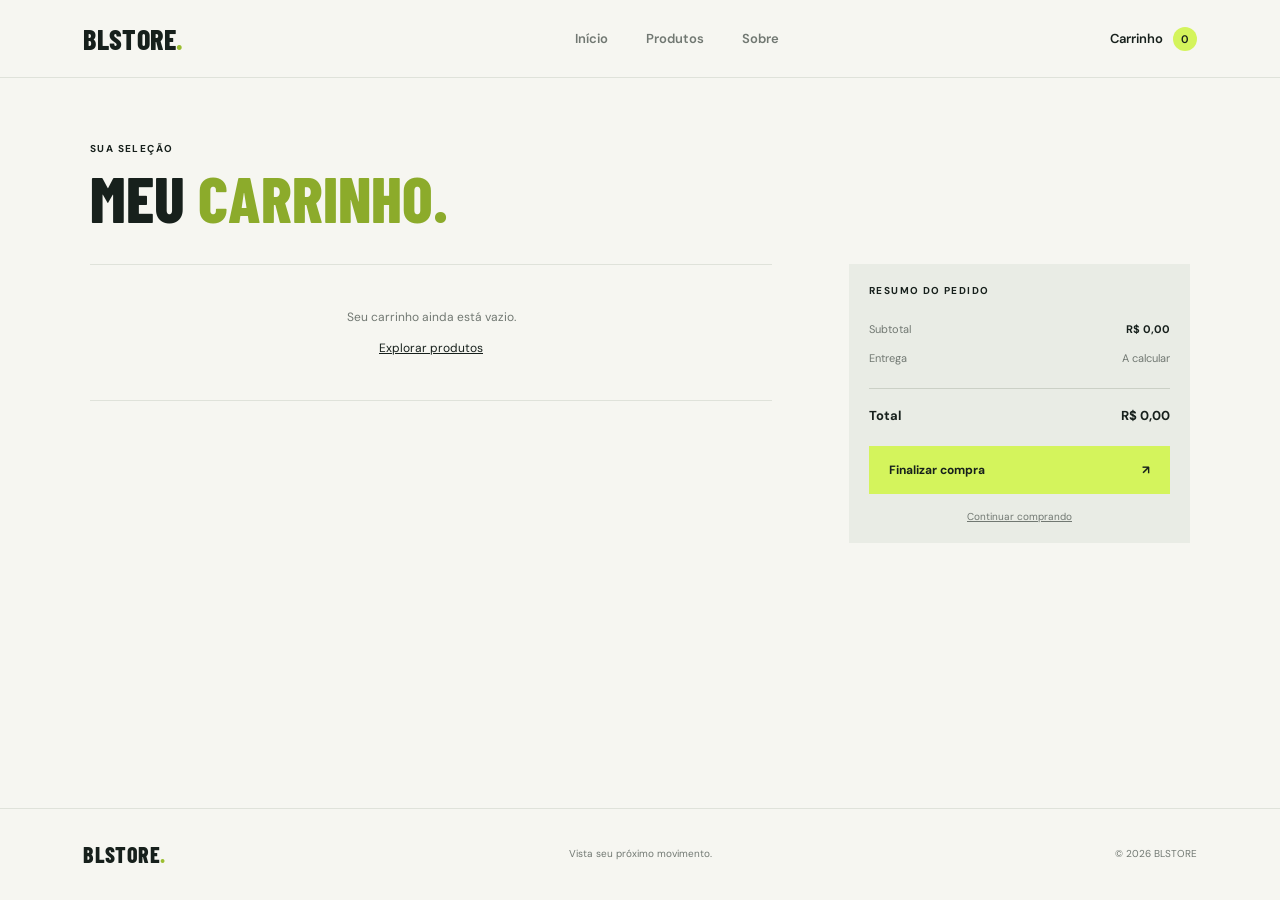
<file: carrinho.html>
<!DOCTYPE html>
<html lang="pt-BR">
<head>
  <meta charset="UTF-8">
  <meta name="viewport" content="width=device-width, initial-scale=1.0">
  <meta name="description" content="Confira os itens selecionados e o total da sua compra na BLSTORE.">
  <title>Carrinho | BLSTORE</title>
  <link rel="preconnect" href="https://fonts.googleapis.com">
  <link rel="preconnect" href="https://fonts.gstatic.com" crossorigin>
  <link href="https://fonts.googleapis.com/css2?family=Barlow+Condensed:wght@500;600;700;800&family=DM+Sans:wght@400;500;600;700&display=swap" rel="stylesheet">
  <link rel="stylesheet" href="styles.css">
  <script src="script.js" defer></script>
</head>
<body>
  <header class="site-header">
    <a class="brand" href="index.html" aria-label="BLSTORE, página inicial">BLSTORE<span>.</span></a>
    <nav class="main-nav" aria-label="Navegação principal">
      <a href="index.html">Início</a>
      <a href="produtos.html">Produtos</a>
      <a href="sobre.html">Sobre</a>
    </nav>
    <a class="cart-link active" href="carrinho.html">Carrinho <span class="cart-count" data-cart-count>0</span></a>
  </header>

  <main class="page-main section-wrap cart-page">
    <div class="page-heading"><p class="eyebrow">SUA SELEÇÃO</p><h1>Meu <em>carrinho.</em></h1></div>
    <div class="cart-layout">
      <section class="cart-items" id="cart-items" aria-label="Itens do carrinho"></section>
      <aside class="cart-summary">
        <p class="eyebrow">RESUMO DO PEDIDO</p>
        <div class="summary-line"><span>Subtotal</span><strong id="cart-subtotal">R$ 0,00</strong></div>
        <div class="summary-line"><span>Entrega</span><span>A calcular</span></div>
        <div class="summary-total"><span>Total</span><strong id="cart-total">R$ 0,00</strong></div>
        <button class="button button-lime checkout-button" id="checkout-button" type="button">Finalizar compra <span aria-hidden="true">↗</span></button>
        <a class="continue-shopping" href="produtos.html">Continuar comprando</a>
      </aside>
    </div>
  </main>

  <footer class="site-footer"><a class="brand" href="index.html">BLSTORE<span>.</span></a><p>Vista seu próximo movimento.</p><span>© 2026 BLSTORE</span></footer>
</body>
</html>
</file>
<file: styles.css>
:root {
  --ink: #17201c;
  --muted: #717872;
  --paper: #f6f6f1;
  --white: #fff;
  --lime: #d4f45c;
  --line: #dfe2da;
  --display: "Barlow Condensed", Impact, sans-serif;
  --body: "DM Sans", sans-serif;
}

* { box-sizing: border-box; }
body { margin: 0; background: var(--paper); color: var(--ink); font-family: var(--body); }
a { color: inherit; text-decoration: none; }
button, input { font: inherit; }
.site-header { height: 78px; padding: 0 6.5%; display: flex; align-items: center; justify-content: space-between; border-bottom: 1px solid var(--line); background: var(--paper); }
.brand { font: 800 28px var(--display); letter-spacing: .4px; }
.brand span { color: #9bbe30; }
.main-nav { display: flex; gap: 38px; margin-left: 60px; }
.main-nav a, .cart-link { font-size: 13px; font-weight: 600; }
.main-nav a { color: var(--muted); padding: 30px 0 28px; border-bottom: 2px solid transparent; }
.main-nav a:hover, .main-nav a.active { color: var(--ink); border-color: var(--lime); }
.cart-link { display: flex; align-items: center; gap: 10px; }
.cart-count { min-width: 24px; height: 24px; border-radius: 50%; display: grid; place-items: center; background: var(--lime); font-size: 11px; }
.hero { min-height: 575px; display: grid; grid-template-columns: .84fr 1.16fr; background: #e9ece5; }
.hero-copy { padding: 82px 8% 38px 15%; display: flex; flex-direction: column; align-items: flex-start; }
.eyebrow { margin: 0; font-size: 10px; line-height: 1.4; font-weight: 700; letter-spacing: 1.4px; }
.hero-copy .eyebrow { display: flex; gap: 9px; align-items: center; }
.hero-copy .eyebrow span { width: 7px; height: 7px; background: #b0d83d; border-radius: 50%; }
h1, h2, h3, p { margin-top: 0; }
.hero h1, .page-heading h1, .about-intro h1 { margin: 28px 0 18px; font: 800 84px/.82 var(--display); text-transform: uppercase; letter-spacing: .1px; }
h1 em, h2 em { color: #8cab2b; font-style: normal; }
.hero-description { max-width: 300px; margin-bottom: 28px; color: #505953; font-size: 14px; line-height: 1.7; }
.button { min-height: 48px; padding: 0 20px; display: inline-flex; align-items: center; justify-content: space-between; gap: 22px; border: 0; font-size: 12px; font-weight: 700; cursor: pointer; transition: transform .2s, background .2s; }
.button:hover { transform: translateY(-2px); }
.button-dark { color: var(--white); background: var(--ink); }
.button-dark:hover { background: #34423a; }
.button-lime { color: var(--ink); background: var(--lime); }
.button-lime:hover { background: #c6e64f; }
.hero-note { display: flex; gap: 15px; align-items: center; margin-top: auto; padding-top: 30px; font-size: 10px; color: var(--muted); }
.hero-note strong { color: var(--ink); }
.hero-image-wrap { position: relative; min-height: 575px; overflow: hidden; background: #38473d; }
.hero-image-wrap > img { width: 100%; height: 100%; position: absolute; inset: 0; object-fit: cover; object-position: center 52%; }
.hero-image-wrap::after { content: ""; position: absolute; inset: 40% 0 0; background: linear-gradient(transparent, rgb(0 0 0 / 50%)); }
.hero-stamp { position: absolute; z-index: 1; top: 42px; right: 8%; width: 76px; height: 76px; display: grid; place-content: center; border: 1px solid rgb(255 255 255 / 70%); border-radius: 50%; color: var(--white); font: 600 13px/1 var(--display); text-align: center; transform: rotate(9deg); }
.feature-tag { position: absolute; z-index: 1; bottom: 36px; left: 8%; display: flex; flex-direction: column; gap: 7px; color: var(--white); }
.feature-tag > span { font-size: 9px; letter-spacing: 1.3px; }
.feature-tag strong { font: 600 30px var(--display); }
.feature-tag a { font-size: 11px; }
.section-wrap { width: min(1100px, 87%); margin: 0 auto; }
.home-feature { padding-top: 80px; padding-bottom: 90px; }
.section-heading { display: flex; align-items: end; justify-content: space-between; margin-bottom: 26px; }
.section-heading h2 { margin: 10px 0 0; font: 700 44px/.95 var(--display); text-transform: uppercase; }
.text-link { padding-bottom: 5px; border-bottom: 1px solid var(--ink); font-size: 11px; font-weight: 600; }
.weekly-product { min-height: 305px; display: grid; grid-template-columns: 1fr 1fr; background: #e9ece5; }
.weekly-product > img { width: 100%; height: 305px; object-fit: cover; object-position: center 42%; }
.weekly-copy { padding: 45px 9%; display: flex; flex-direction: column; align-items: flex-start; }
.weekly-copy h3 { margin: 13px 0 8px; font: 700 38px/.95 var(--display); text-transform: uppercase; }
.weekly-copy > p:not(.eyebrow) { max-width: 320px; margin-bottom: 24px; color: var(--muted); font-size: 12px; line-height: 1.6; }
.weekly-bottom { width: 100%; margin-top: auto; display: flex; align-items: center; justify-content: space-between; gap: 12px; }
.weekly-bottom > strong { font-size: 16px; }
.site-footer { min-height: 90px; padding: 22px 6.5%; display: flex; align-items: center; justify-content: space-between; border-top: 1px solid var(--line); }
.site-footer .brand { font-size: 22px; }
.site-footer p, .site-footer > span { margin: 0; color: var(--muted); font-size: 10px; }
.page-main { min-height: calc(100vh - 170px); padding-top: 64px; padding-bottom: 90px; }
.page-heading h1 { margin: 13px 0 12px; font-size: 64px; line-height: .9; }
.page-heading > p:last-child { color: var(--muted); font-size: 13px; }
.catalog-tools { margin: 37px 0 22px; padding-bottom: 15px; display: flex; align-items: center; justify-content: space-between; border-bottom: 1px solid var(--line); }
.search-box { width: min(360px, 75%); display: flex; align-items: center; gap: 11px; }
.search-box > span { font-size: 24px; line-height: 1; }
.search-box input { width: 100%; border: 0; outline: 0; background: transparent; color: var(--ink); font-size: 12px; }
.search-box input::placeholder { color: #899089; }
.result-count { color: var(--muted); font-size: 11px; }
.product-grid { display: grid; grid-template-columns: repeat(3, minmax(0, 1fr)); gap: 28px 18px; }
.product-card { min-width: 0; }
.product-photo { position: relative; aspect-ratio: 4/4.6; overflow: hidden; background: #e8eae4; }
.product-photo img { width: 100%; height: 100%; display: block; object-fit: cover; transition: transform .35s; }
.product-card:hover .product-photo img { transform: scale(1.035); }
.product-category { position: absolute; top: 12px; left: 12px; padding: 7px 9px; background: var(--paper); font-size: 9px; font-weight: 700; text-transform: uppercase; }
.product-info { padding-top: 13px; display: flex; align-items: flex-start; justify-content: space-between; gap: 12px; }
.product-info h2 { margin: 0 0 5px; font: 600 23px/.95 var(--display); text-transform: uppercase; }
.product-info p { margin: 0; color: var(--muted); font-size: 10px; }
.product-info > strong { flex-shrink: 0; font-size: 12px; }
.product-add { width: 100%; min-height: 40px; margin-top: 13px; display: flex; justify-content: space-between; align-items: center; padding: 0 12px; border: 1px solid var(--ink); background: transparent; color: var(--ink); font-size: 10px; font-weight: 700; cursor: pointer; }
.product-add:hover { background: var(--ink); color: var(--white); }
.empty-state { padding: 48px 0; color: var(--muted); font-size: 13px; text-align: center; }
.about-intro { min-height: 385px; padding-top: 78px; padding-bottom: 65px; display: grid; grid-template-columns: 1fr .8fr; align-items: center; gap: 8%; }
.about-intro h1 { margin: 15px 0 0; font-size: 69px; line-height: .87; }
.about-copy > p { color: #555e57; font-size: 13px; line-height: 1.8; }
.about-copy .button { margin-top: 8px; }
.about-image { height: 390px; position: relative; overflow: hidden; background: #26352b; }
.about-image img { width: 100%; height: 100%; object-fit: cover; object-position: center 43%; }
.about-image::after { content: ""; position: absolute; inset: 40% 0 0; background: linear-gradient(transparent, rgb(0 0 0 / 42%)); }
.about-image-caption { position: absolute; z-index: 1; bottom: 28px; left: 7%; color: var(--white); font: 700 25px var(--display); }
.values { padding-top: 60px; padding-bottom: 75px; display: grid; grid-template-columns: repeat(3, 1fr); gap: 40px; }
.values > div { border-top: 1px solid #bfc5b9; padding-top: 14px; }
.values span { color: #849c3d; font-size: 10px; font-weight: 700; }
.values h2 { margin: 18px 0 7px; font: 600 27px var(--display); text-transform: uppercase; }
.values p { margin: 0; color: var(--muted); font-size: 11px; line-height: 1.6; }
.cart-page .page-heading { margin-bottom: 37px; }
.cart-layout { display: grid; grid-template-columns: 1.5fr .75fr; align-items: start; gap: 7%; }
.cart-items { border-top: 1px solid var(--line); }
.cart-row { min-height: 132px; padding: 16px 0; display: grid; grid-template-columns: 94px 1fr auto; align-items: center; gap: 17px; border-bottom: 1px solid var(--line); }
.cart-row img { width: 94px; height: 100px; object-fit: cover; background: #e9ece5; }
.cart-item-info h2 { margin: 0 0 6px; font: 600 22px var(--display); text-transform: uppercase; }
.cart-item-info p { margin: 0; color: var(--muted); font-size: 11px; }
.cart-quantity { margin-top: 11px; display: flex; align-items: center; gap: 12px; }
.cart-quantity button { width: 25px; height: 25px; border: 1px solid var(--line); background: transparent; cursor: pointer; }
.cart-quantity span { font-size: 11px; }
.cart-item-end { height: 100%; display: flex; flex-direction: column; align-items: flex-end; justify-content: space-between; padding: 4px 0; }
.cart-item-end strong { font-size: 12px; }
.remove-item { padding: 0; border: 0; background: none; color: var(--muted); font-size: 10px; text-decoration: underline; cursor: pointer; }
.cart-summary { padding: 20px; background: #e9ece5; }
.cart-summary > .eyebrow { margin-bottom: 24px; }
.summary-line, .summary-total { display: flex; justify-content: space-between; gap: 16px; font-size: 11px; }
.summary-line { margin-bottom: 15px; color: var(--muted); }
.summary-line strong { color: var(--ink); }
.summary-total { margin-top: 23px; padding-top: 18px; border-top: 1px solid #cbd0c6; font-size: 13px; font-weight: 700; }
.checkout-button { width: 100%; margin-top: 22px; }
.continue-shopping { margin-top: 16px; display: block; color: var(--muted); font-size: 10px; text-align: center; text-decoration: underline; }
.cart-empty { padding: 44px 15px; color: var(--muted); font-size: 12px; text-align: center; border-bottom: 1px solid var(--line); }
.cart-empty a { display: inline-block; margin-top: 15px; color: var(--ink); text-decoration: underline; }

@media (max-width: 760px) {
  .site-header { height: 66px; padding: 0 5%; }
  .brand { font-size: 24px; }
  .main-nav { gap: 16px; margin-left: 0; }
  .main-nav a, .cart-link { font-size: 11px; }
  .main-nav a { padding: 25px 0 23px; }
  .cart-link { gap: 6px; }
  .cart-count { min-width: 21px; height: 21px; }
  .hero { grid-template-columns: 1fr; }
  .hero-copy { min-height: 390px; padding: 55px 7% 25px; }
  .hero h1 { font-size: 73px; }
  .hero-image-wrap { min-height: 380px; }
  .section-wrap { width: 88%; }
  .home-feature { padding-top: 55px; padding-bottom: 60px; }
  .weekly-product { grid-template-columns: 1fr; }
  .weekly-product > img { height: 270px; }
  .weekly-copy { min-height: 235px; padding: 28px 7%; }
  .weekly-bottom { align-items: flex-start; flex-direction: column; }
  .site-footer { padding: 20px 6%; flex-wrap: wrap; gap: 10px 20px; }
  .site-footer p { display: none; }
  .product-grid { grid-template-columns: repeat(2, minmax(0, 1fr)); gap: 22px 12px; }
  .product-info h2 { font-size: 20px; }
  .product-info { gap: 7px; }
  .about-intro { padding-top: 55px; padding-bottom: 48px; grid-template-columns: 1fr; gap: 30px; }
  .about-intro h1 { font-size: 60px; }
  .about-image { height: 310px; }
  .values { padding-top: 42px; padding-bottom: 50px; grid-template-columns: 1fr; gap: 24px; }
  .cart-layout { grid-template-columns: 1fr; gap: 28px; }
}

@media (max-width: 430px) {
  .main-nav { gap: 10px; }
  .main-nav a { font-size: 10px; }
  .site-header .brand { font-size: 21px; }
  .cart-link { font-size: 10px; }
  .hero-image-wrap { min-height: 310px; }
  .section-heading { align-items: flex-start; flex-direction: column; gap: 15px; }
  .section-heading h2 { font-size: 38px; }
  .page-main { padding-top: 45px; }
  .page-heading h1 { font-size: 54px; }
  .product-grid { gap: 22px 10px; }
  .product-info { flex-direction: column; }
  .product-photo { aspect-ratio: 4/5; }
  .cart-row { grid-template-columns: 74px 1fr auto; gap: 10px; }
  .cart-row img { width: 74px; height: 86px; }
  .cart-item-info h2 { font-size: 19px; }
}
</file>
